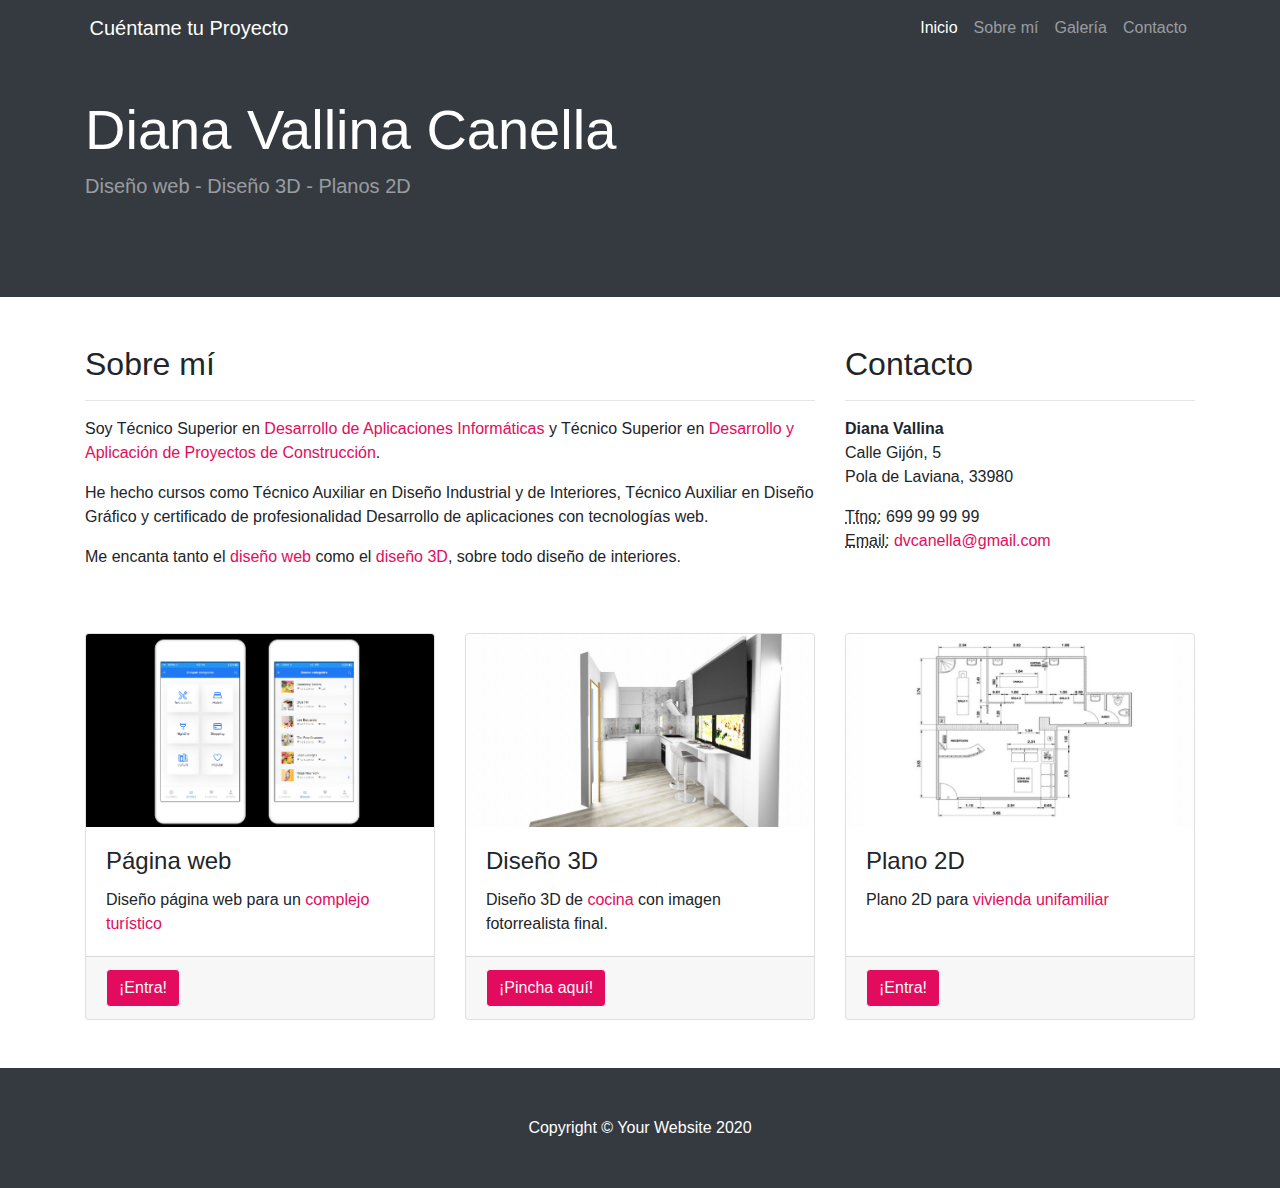
<file: index.html>
<!DOCTYPE html>
<html lang="en">

<head>

  <meta charset="utf-8">
  <meta name="viewport" content="width=device-width, initial-scale=1, shrink-to-fit=no">
  <meta name="description" content="">
  <meta name="author" content="">

  <title>Business Frontpage - Start Bootstrap Template</title>

  <!-- Bootstrap core CSS -->
  <link href="vendor/bootstrap/css/bootstrap.min.css" rel="stylesheet">

  <!-- Custom styles for this template -->
  <link href="css/business-frontpage.css" rel="stylesheet">
  <link rel="stylesheet" href="https://pro.fontawesome.com/releases/v5.10.0/css/all.css" integrity="sha384-AYmEC3Yw5cVb3ZcuHtOA93w35dYTsvhLPVnYs9eStHfGJvOvKxVfELGroGkvsg+p" crossorigin="anonymous"/>

</head>

<body>

  <!-- Navigation -->
  <nav class="navbar navbar-expand-lg navbar-dark bg-dark fixed-top">
    <div class="container">
       <i class="fas fa-rainbow"></i>&nbsp;
      <a class="navbar-brand" href="contacto.html"> Cuéntame tu Proyecto</a>
      <button class="navbar-toggler" type="button" data-toggle="collapse" data-target="#navbarResponsive" aria-controls="navbarResponsive" aria-expanded="false" aria-label="Toggle navigation">
        <span class="navbar-toggler-icon"></span>
      </button>
      <div class="collapse navbar-collapse" id="navbarResponsive">
        <ul class="navbar-nav ml-auto">
          <li class="nav-item active">
            <a class="nav-link" href="#">Inicio
              <span class="sr-only">(current)</span>
            </a>
          </li>
          <li class="nav-item">
            <a class="nav-link" href="#sobre_mi">Sobre mí</a>
          </li>
          <li class="nav-item">
            <a class="nav-link" href="#galeria">Galería</a>
          </li>
          <li class="nav-item">
            <a class="nav-link" href="#contacto">Contacto</a>
          </li>
        </ul>
      </div>
    </div>
  </nav>

  <!-- Header -->
  <header class="bg-dark py-5 mb-5">   
   <div class="contenedor_fondo">
    <div class="container h-100">
      <div class="row h-100 align-items-center">
        <div class="col-lg-12">
          <h1 class="display-4 text-white mt-5 mb-2">Diana Vallina Canella</h1>
          <p class="lead mb-5 text-white-50">Diseño web - Diseño 3D - Planos 2D </p>
        </div>
      </div>
    </div>
    </div>
  </header>

  <!-- Page Content -->
  <a name="sobre_mi"></a>
  
  <div class="container">
    <div class="row">
      <div class="col-md-8 mb-5">
        
        <h2>Sobre mí</h2>
        <hr>
        <p>Soy Técnico Superior en <span class="texto-rosa">Desarrollo de Aplicaciones Informáticas </span>y Técnico Superior en <span class="texto-rosa">Desarrollo y Aplicación de Proyectos de Construcción</span>.</p>
        <p>He hecho cursos como Técnico Auxiliar en Diseño Industrial y de Interiores, Técnico Auxiliar en Diseño Gráfico y certificado de profesionalidad Desarrollo de aplicaciones con tecnologías web.</p>
        <p>Me encanta tanto el <span class="texto-rosa">diseño web</span> como el <span class="texto-rosa">diseño 3D</span>, sobre todo diseño de interiores.</p>
<!--        <a class="btn btn-primary btn-lg" href="#">Call to Action &raquo;</a>-->
      </div>
      
      <a name="contacto"></a>
      
      <div class="col-md-4 mb-5">        
        <h2>Contacto</h2>
        <hr>
        <address>
          <strong>Diana Vallina</strong>
          <br>Calle Gijón, 5
          <br>Pola de Laviana, 33980
          <br>
        </address>
        <address>
          <abbr title="Phone">Tfno:</abbr>
          699 99 99 99
          <br>
          <abbr title="Email">Email:</abbr>
          <a href="mailto:#" class="email_contacto">dvcanella@gmail.com</a>
        </address>
      </div>
    </div>
    <!-- /.row -->
    
    
    <a name="galeria"></a>
    
    <div class="row">
        

      <div class="col-md-4 mb-5">
        <div class="card h-100">
          <img class="card-img-top" src="img/APP_3.png" alt="">
          <div class="card-body">
            <h4 class="card-title">Página web</h4>
            <p class="card-text">Diseño página web para un <span class="texto-rosa">complejo turístico</span></p>
          </div>
          <div class="card-footer">
            <a href="https://dianavallina.000webhostapp.com/APP-3/index.html" class="btn btn-primary btn btn-outline-light">¡Entra!</a>
          </div>
        </div>
      </div>
      <div class="col-md-4 mb-5">
        <div class="card h-100">
          <img class="card-img-top" src="img/cocina.jpg" alt="" >
          <div class="card-body">
            <h4 class="card-title">Diseño 3D</h4>
            <p class="card-text">Diseño 3D de <span class="texto-rosa">cocina</span> con imagen fotorrealista final.</p>
          </div>
          <div class="card-footer">
            <a href="http://www.myinsitu.com/pano.htm?panoDir=/panoramas/1027123128-18464984#" class="btn btn-primary btn btn-outline-light">¡Pincha aquí!</a>
          </div>
        </div>
      </div>
      <div class="col-md-4 mb-5">
        <div class="card h-100">
          <img class="card-img-top" src="img/plano.jpg" alt="" >
          <div class="card-body">
            <h4 class="card-title">Plano 2D</h4>
            <p class="card-text">Plano 2D para <span class="texto-rosa">vivienda unifamiliar</span></p>
          </div>
          <div class="card-footer">
            <a href="#" class="btn btn-primary btn btn-outline-light" >¡Entra!</a>
          </div>
        </div>
      </div>
    </div>
    <!-- /.row -->

  </div>
  <!-- /.container -->

  <!-- Footer -->
  <footer class="py-5 bg-dark">
    <div class="container">
      <p class="m-0 text-center text-white">Copyright &copy; Your Website 2020</p>
    </div>
    <!-- /.container -->
  </footer>

  <!-- Bootstrap core JavaScript -->
  <script src="vendor/jquery/jquery.min.js"></script>
  <script src="vendor/bootstrap/js/bootstrap.bundle.min.js"></script>

</body>

</html>
</file>
<file: css/business-frontpage.css>
/*!
 * Start Bootstrap - Business Frontpage (https://startbootstrap.com/templates/business-frontpage)
 * Copyright 2013-2020 Start Bootstrap
 * Licensed under MIT (https://github.com/StartBootstrap/startbootstrap-business-frontpage/blob/master/LICENSE)
 */

<style>
@import url('https://fonts.googleapis.com/css2?family=Indie+Flower&family=Ubuntu:ital,wght@0,300;0,400;0,500;0,700;1,300;1,400;1,500;1,700&display=swap');
</style>
<style>
@import url('https://fonts.googleapis.com/css2?family=Vibes&display=swap');
</style>



body {
  padding-top: 56px;
  font-family: Ubuntu;  
}


.texto-rosa {
    color: rgba(227,11, 93, 1);
}

.card-footer a{
    background-color: rgba(227,11, 93, 1);
    
    
}

.container i {
    color: rgba(227,11, 93, 1);
    font-size: 35px;
}

.email_contacto {
    color: rgba(227,11, 93, 1);
}

/*
.container .row div:hover {
    background: #fff;
    
   
    border: 2px solid rgba(227,11, 93, 0.2);
    border-radius: 10px;
    border-style:ridge;
    padding: 10px;
*/
    
/*
    position: absolute;
    left: 50%;
    top: 50%;
    transform: translate(-50%, -50%);
    -webkit-transform: translate(-50%, -50%);   
*/
    
/*}*/

.formulario {
    margin-top: 56px;
    height: 81vh;
    display: flex;
    justify-content: center;
    align-items: center;
}

.motivo {     
    background: rgba(227,11, 93, 0.1);
    border-radius: 10px;
    padding: 20px;      
} 

.motivo > input {   
    width: 300px; 
    margin-bottom: 5px;
    border: none;
    
} 
.estilotextarea {
    width: 300px;
    height: 200px; 
    border: none;    
}

.motivo button {     
    border-radius: 5px;
    background-color: rgba(227,11, 93, 1);
    border-color: rgba(227,11, 93, 1);
    color: #fff;
}
</file>
